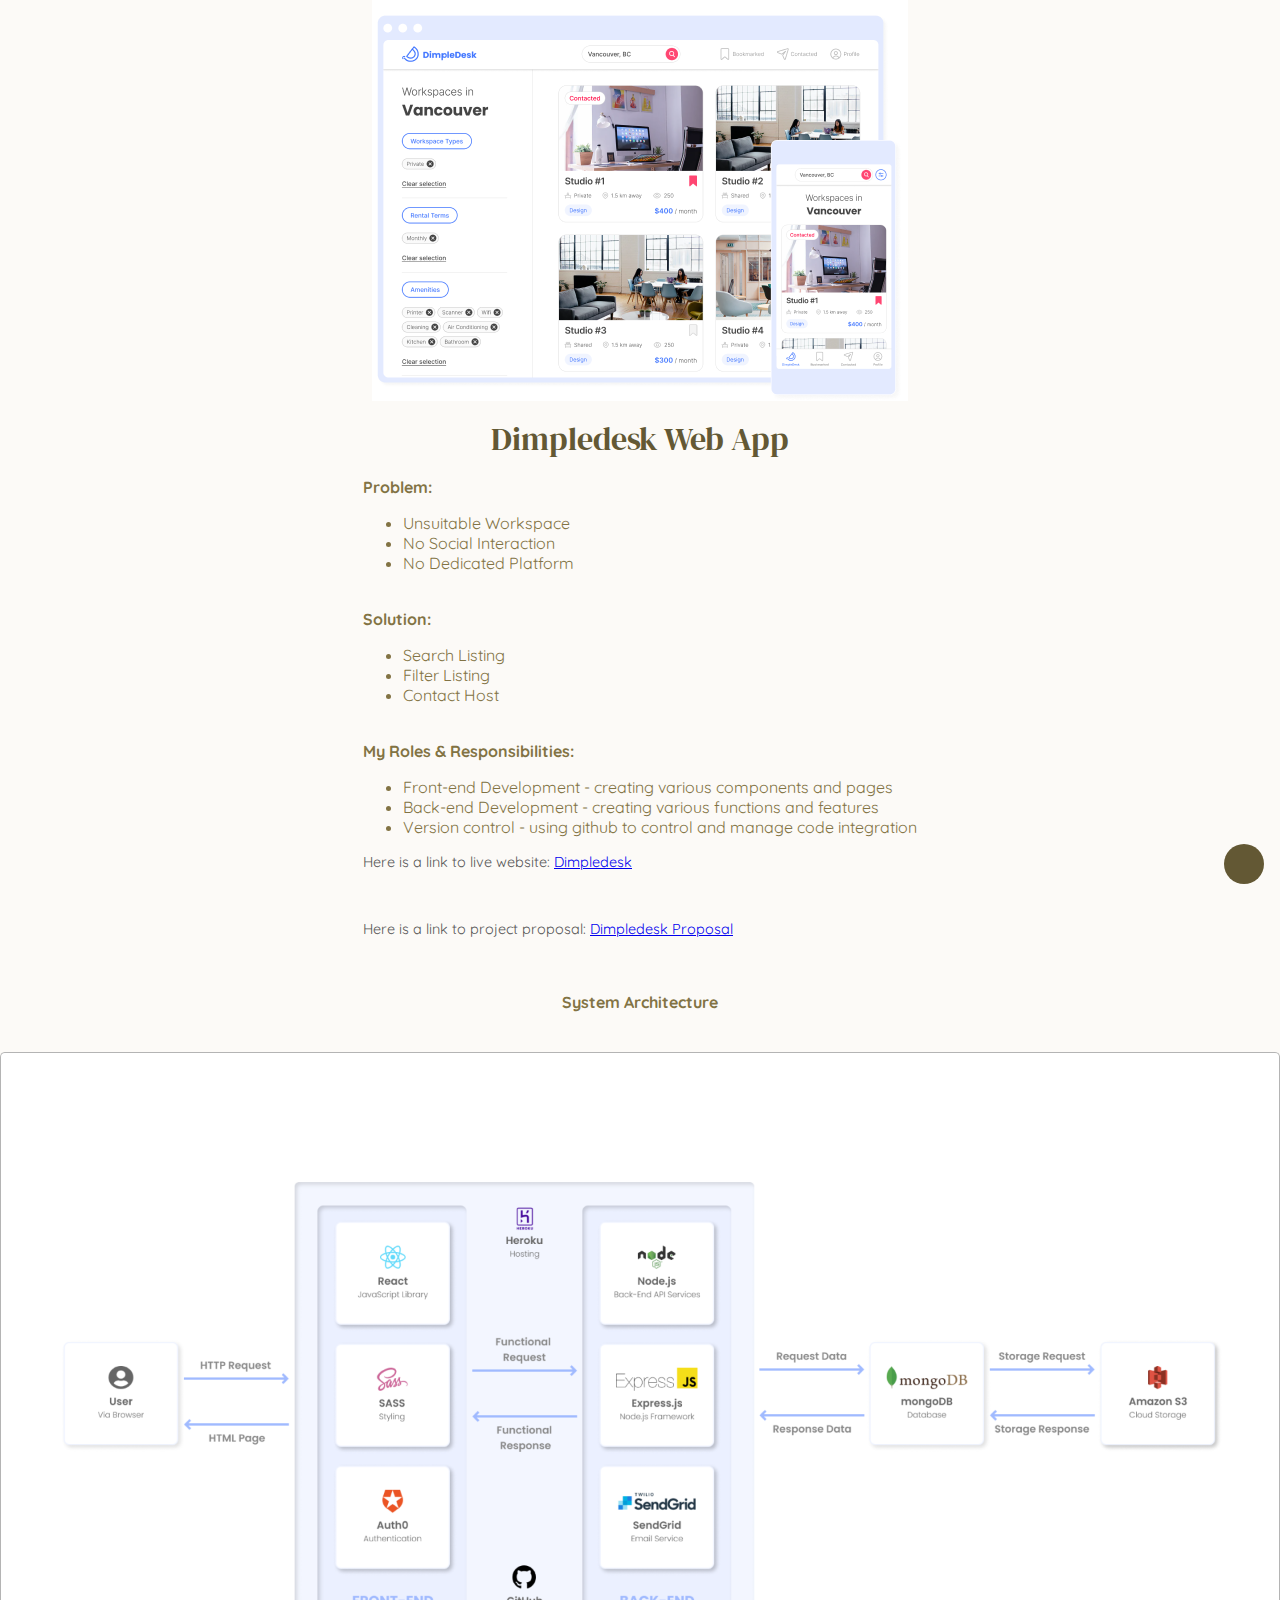
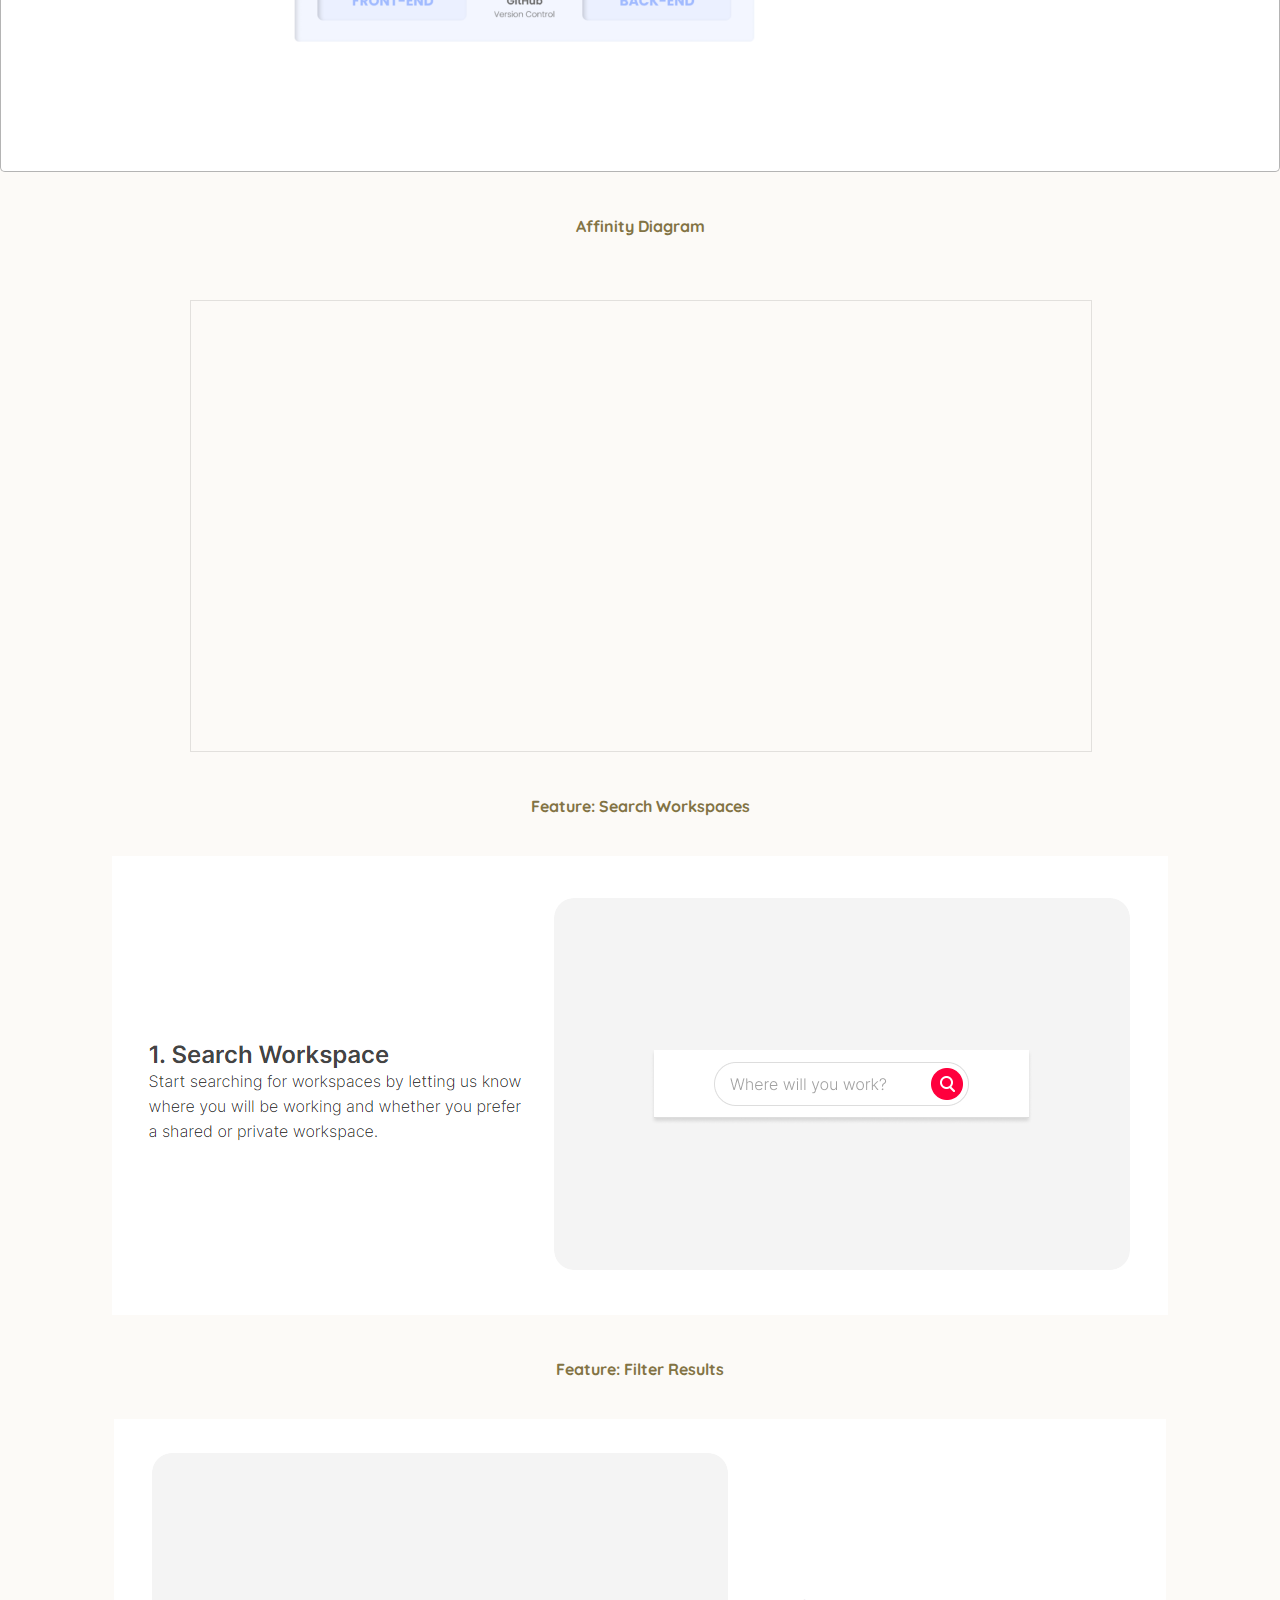
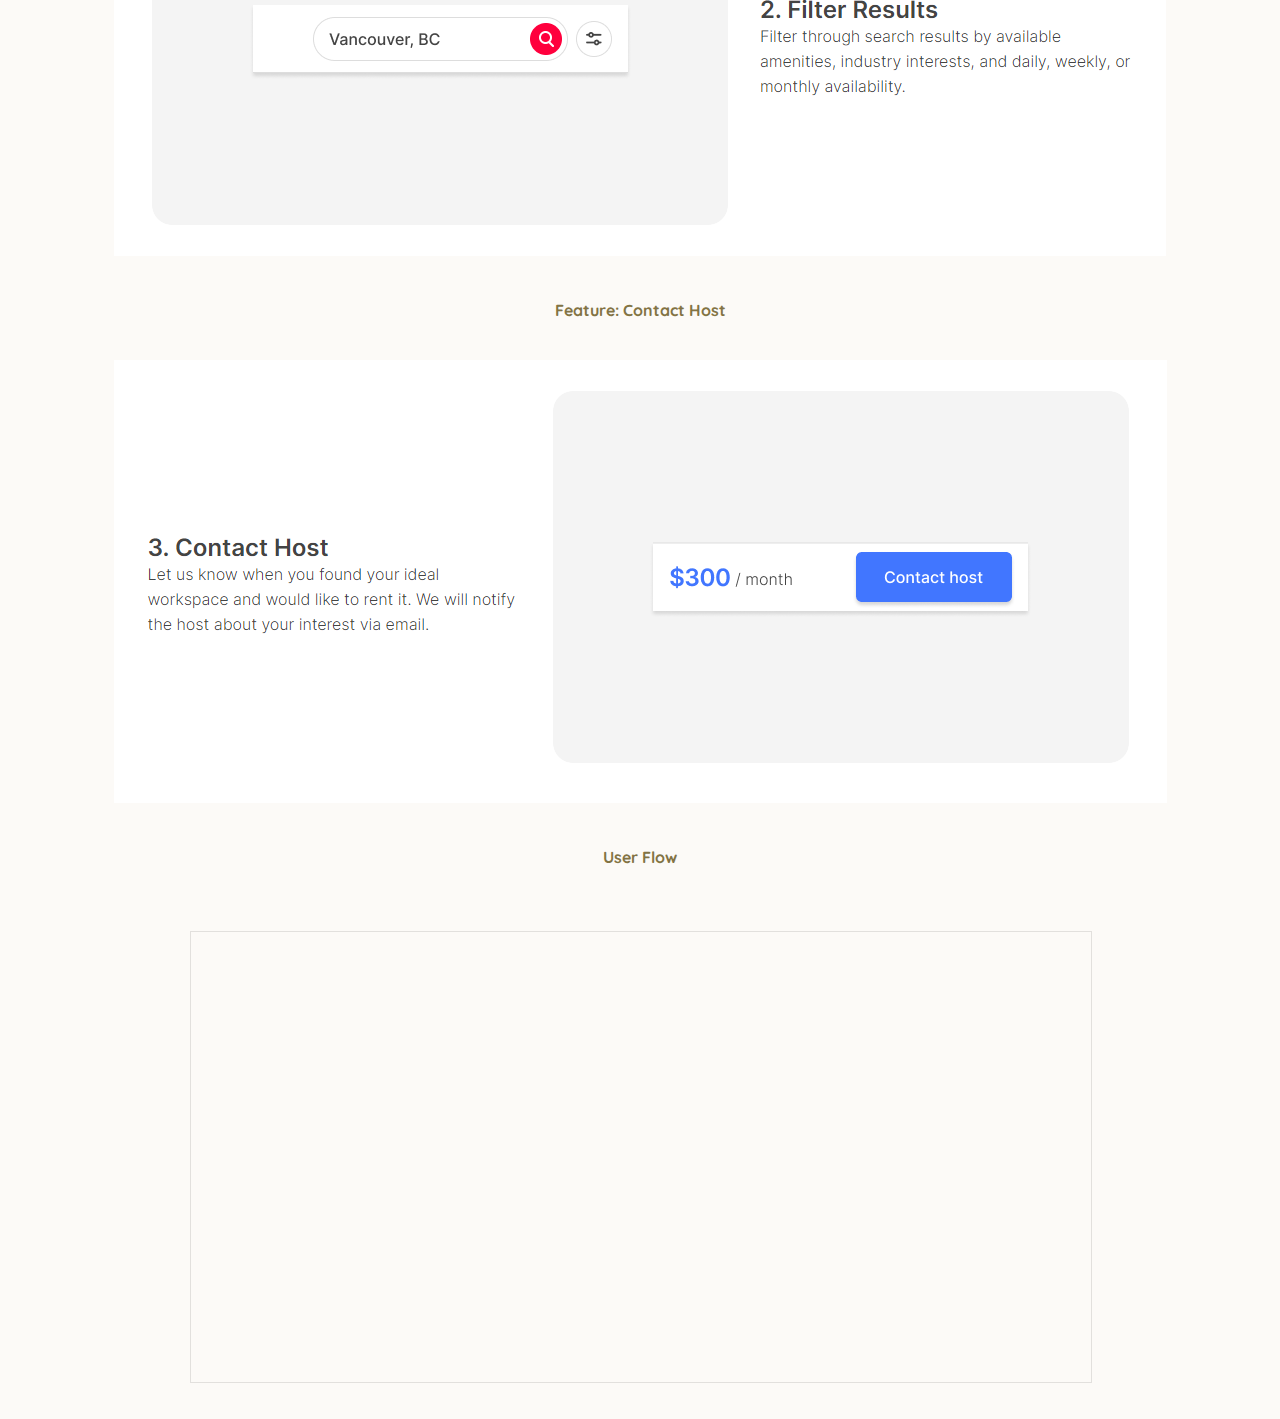
<file: others/dimpledesk.html>
<!DOCTYPE html>
<html lang="en">
<head>
    <meta charset="UTF-8">
    <meta http-equiv="X-UA-Compatible" content="IE=edge">
    <meta name="viewport" content="width=device-width, initial-scale=1.0">
    <title>DimpleDesk</title>
    <link rel="stylesheet" href="../style.css">
</head>
<body>
  <button class="backtohome"><i class="fas fa-arrow-left"></i><a href="../index.html"></a></button>
    <div class="dimpledesk-wrapper">
      <div class="dimpledesk-innerwrapper">
        <img src="../assets/DimpleDesk.PNG" alt="">
        <section id="project_2">
            <h2 id="dimpledesk">Dimpledesk Web App</h2>
            <div class="about_project"><b>Problem:</b>
              <ul>
                <li>Unsuitable Workspace</li>
                <li>No Social Interaction</li>
                <li>No Dedicated Platform</li>
              </ul><br>
              <b>Solution:</b>
              <ul>
                <li>Search Listing</li>
                <li>Filter Listing</li>
                <li>Contact Host</li>
              </ul><br>
              <b>My Roles & Responsibilities:</b>
              <ul>
                <li>Front-end Development - creating various components and pages</li>
                <li>Back-end Development - creating various functions and features</li>
                <li>Version control - using github to control and manage code integration</li>
              </ul>
              <p>Here is a link to live website: <a href="https://dimpledesk.com">Dimpledesk</a></p><br>
              <p>Here is a link to project proposal: <a
                  href="https://drive.google.com/file/d/1d3iZJ1Pp84ir8pvsV2UF8PE7UEBRcq2b/view">Dimpledesk Proposal</a></p>
            </div>
            <h3 class="mt_4">System Architecture</h3>
            <a href="../assets/images/system_architecture.png" target="blank"><img
                src="../assets/images/system_architecture.png"></a>
            <h3>Affinity Diagram</h3>
            <div style="width: 100%; max-width: 900px; margin-top: 1.5rem"><iframe
                style="border: 1px solid rgba(0, 0, 0, 0.1);" width="100%" height="450"
                src="https://www.figma.com/embed?embed_host=share&url=https%3A%2F%2Fwww.figma.com%2Ffile%2F87sHKnxHgJLQMwlOA5DRRX%2FListing-Data-Affinity-Diagram%3Fnode-id%3D0%253A1"
                allowfullscreen></iframe></div>
            <h3 class="mt_4">Feature: Search Workspaces</h3>
            <a href="../assets/images/search_workspaces.PNG" target="blank"><img src="../assets/images/search_workspaces.PNG"></a>
            <h3>Feature: Filter Results</h3>
            <a href="../assets/images/filter_results.PNG" target="blank"><img src="../assets/images/filter_results.PNG"></a>
            <h3>Feature: Contact Host</h3>
            <a href="../assets/images/contact_host.PNG" target="blank"><img src="../assets/images/contact_host.PNG"></a>
            <h3>User Flow</h3>
            <div style="width: 100%; max-width: 900px; margin-top: 1.5rem"><iframe
                style="border: 1px solid rgba(0, 0, 0, 0.1); margin-bottom: 2rem" width="100%" height="450"
                src="https://www.figma.com/embed?embed_host=share&url=https%3A%2F%2Fwww.figma.com%2Ffile%2F0HXl0DAe8w7YLWH1vQOM98%2FUser-Flow-V3%3Fnode-id%3D21%253A0"
                allowfullscreen></iframe></div>
          </section>
        </div>
    </div>
</body>
</html>
</file>
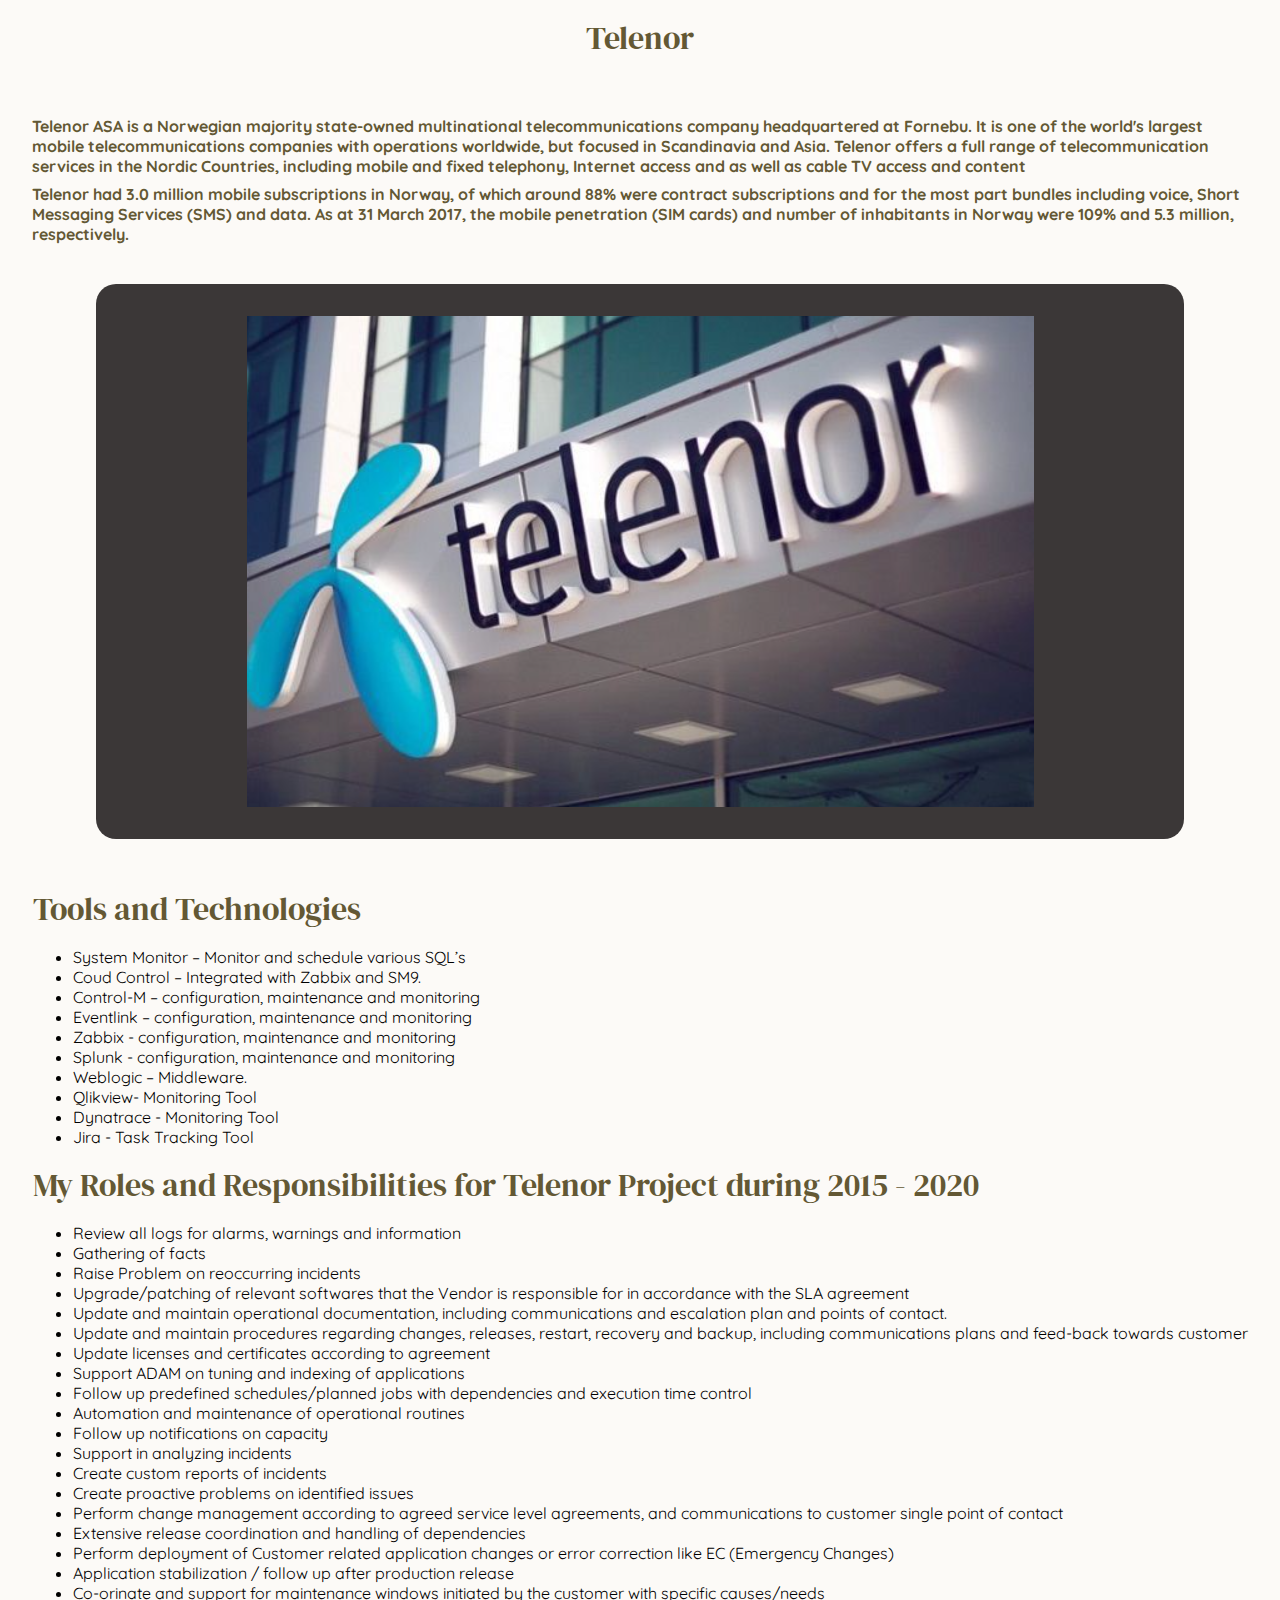
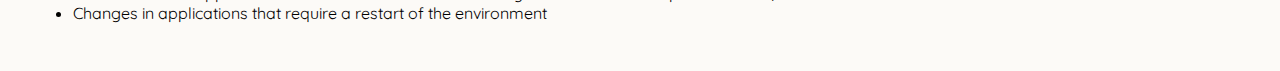
<file: others/telenor.html>
<!DOCTYPE html>
<html lang="en">
<head>
    <meta charset="UTF-8">
    <meta http-equiv="X-UA-Compatible" content="IE=edge">
    <meta name="viewport" content="width=device-width, initial-scale=1.0">
    <title>Telenor</title>
    <link rel="stylesheet" href="../style.css">
</head>
<body>
    <div class="tenex-wrapper">
        <div class="tenex-innerwrapper">
            
    <h2>Telenor</h2>
    <div class="intro">
    <h3>Telenor ASA is a Norwegian majority state-owned multinational telecommunications company headquartered at Fornebu. It is one of the world's largest mobile telecommunications companies with operations worldwide, but focused in Scandinavia and Asia. 
        Telenor offers a full range of telecommunication services in the Nordic Countries, including mobile and fixed telephony, Internet access and as well as cable TV access and content
    </h3>
        <h3>Telenor had 3.0 million mobile subscriptions in Norway, of which around 88% were contract subscriptions and for the most part bundles including voice, Short Messaging Services (SMS) and data. As at 31 March 2017, the mobile penetration (SIM cards) and number of inhabitants in Norway were 109% and 5.3 million, respectively.
        </h3>
    </div>

    <div class="images_background">
    <div class="pages-image">
    <img src="../assets/Telenor Group.PNG" alt="College" class="collegeimg">
    </div>
</div>

    <div class="pages-content">
        <h2>Tools and Technologies</h2>
  
        <ul>
            <li>System Monitor – Monitor and schedule various SQL’s</li>
<li>Coud Control – Integrated with Zabbix and SM9.</li>
<li>Control-M – configuration, maintenance and monitoring</li>
<li>Eventlink – configuration, maintenance and monitoring</li>
<li>Zabbix - configuration, maintenance and monitoring</li>
<li>Splunk - configuration, maintenance and monitoring</li>
<li>Weblogic – Middleware.</li>
<li>Qlikview- Monitoring Tool</li>
<li>Dynatrace - Monitoring Tool</li>
<li>Jira - Task Tracking Tool</li>
 </ul>

<h2>My Roles and Responsibilities for Telenor Project during 2015 - 2020</h2>
<ul>
    <li>Review all logs for alarms, warnings and information</li>
    <li>Gathering of facts</li>
    <li>Raise Problem on reoccurring incidents</li>
    <li>Upgrade/patching of relevant softwares that the Vendor is responsible for in accordance with the SLA agreement</li>
    <li>Update and maintain operational documentation, including communications and escalation plan and points of contact.</li>
    <li>Update and maintain procedures regarding changes, releases, restart, recovery and backup, including communications plans and feed-back towards customer</li>
    <li>Update licenses and certificates according to agreement</li>
    <li>Support ADAM on tuning and indexing of applications</li>
    <li>Follow up predefined schedules/planned jobs with dependencies and execution time control</li>
    <li>Automation and maintenance of operational routines</li>
    <li>Follow up notifications on capacity</li>
    <li>Support in analyzing incidents</li>
    <li>Create custom reports of incidents</li>
    <li>Create proactive problems on identified issues</li>
    <li>Perform change management according to agreed service level agreements, and communications to customer single point of contact</li>
    <li>Extensive release coordination and handling of dependencies</li>
    <li>Perform deployment of Customer related application changes or error correction like EC (Emergency Changes)</li>
    <li>Application stabilization / follow up after production release </li>
    <li>Co-orinate and support for maintenance windows initiated by the customer with specific causes/needs</li>
    <li>Changes in applications that require a restart of the environment</li>
</ul>
</div>
    </div>
    </div>
</body>
</html>
</file>
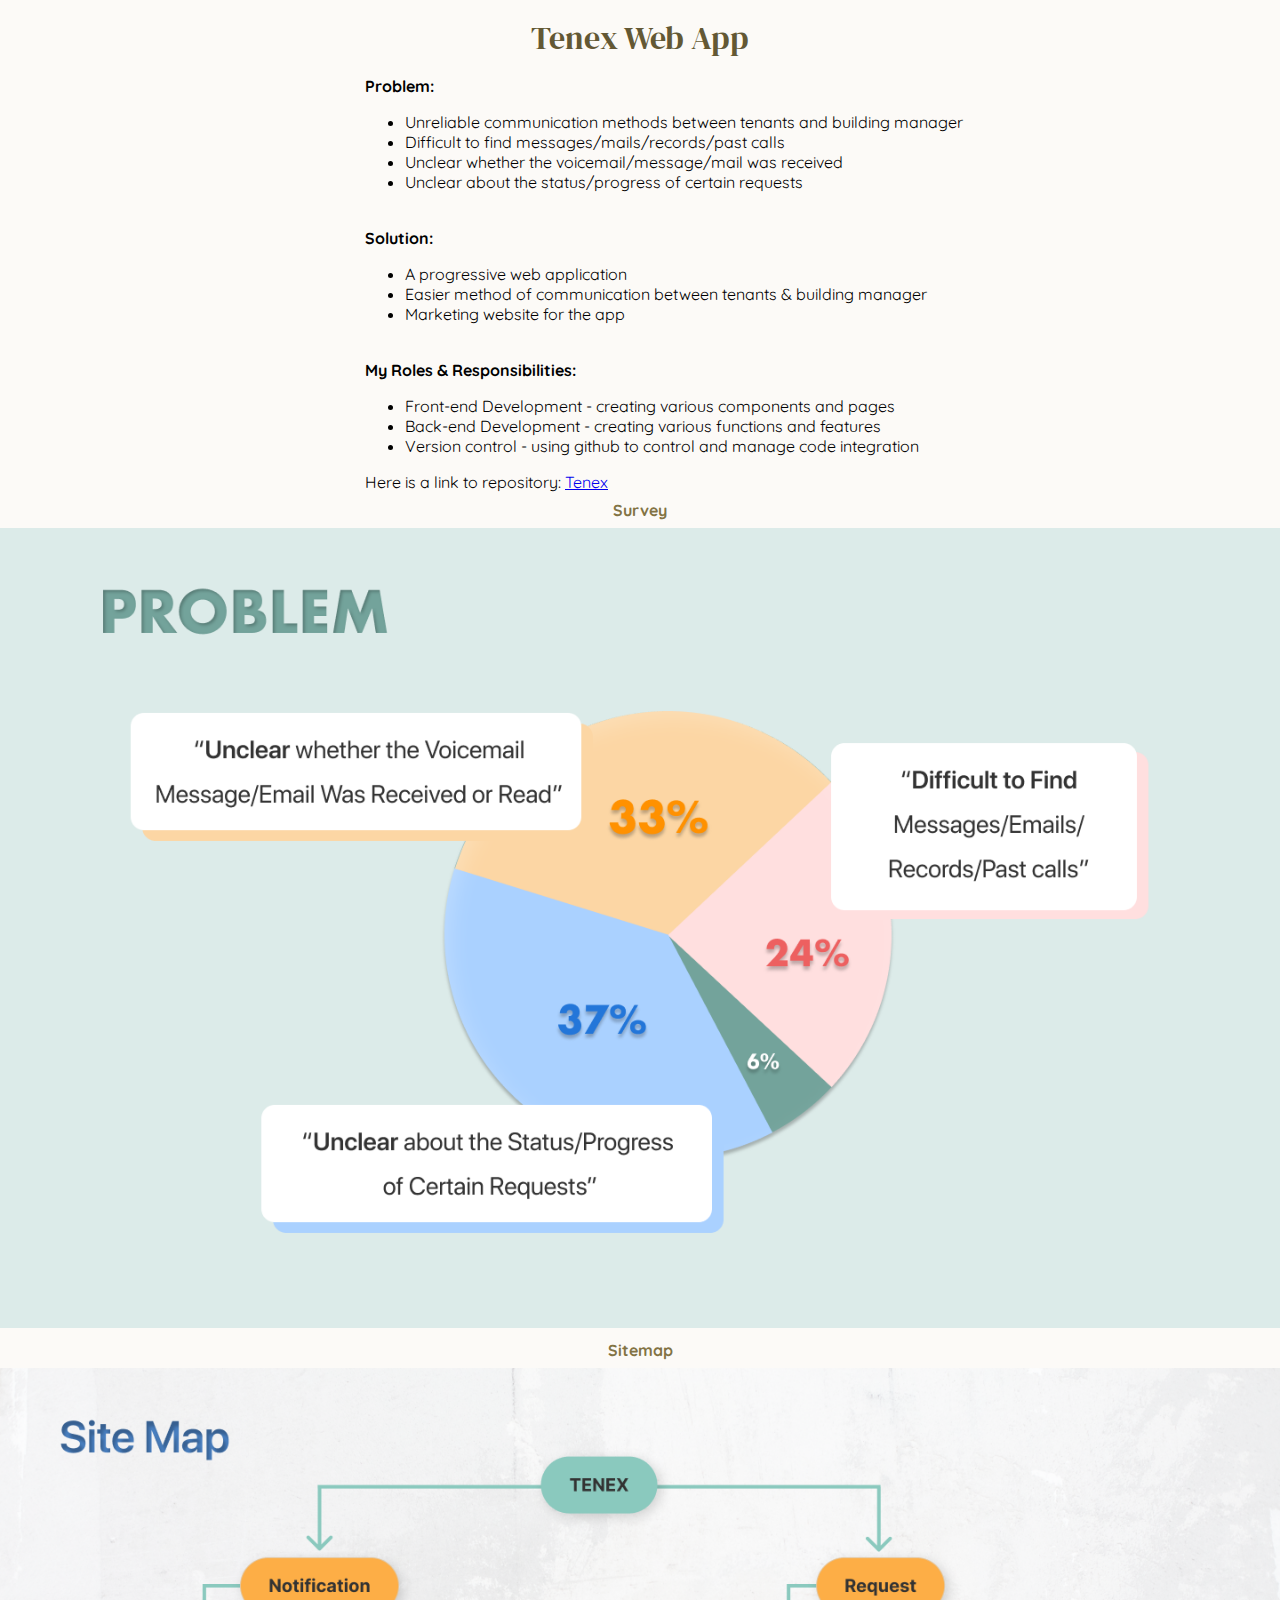
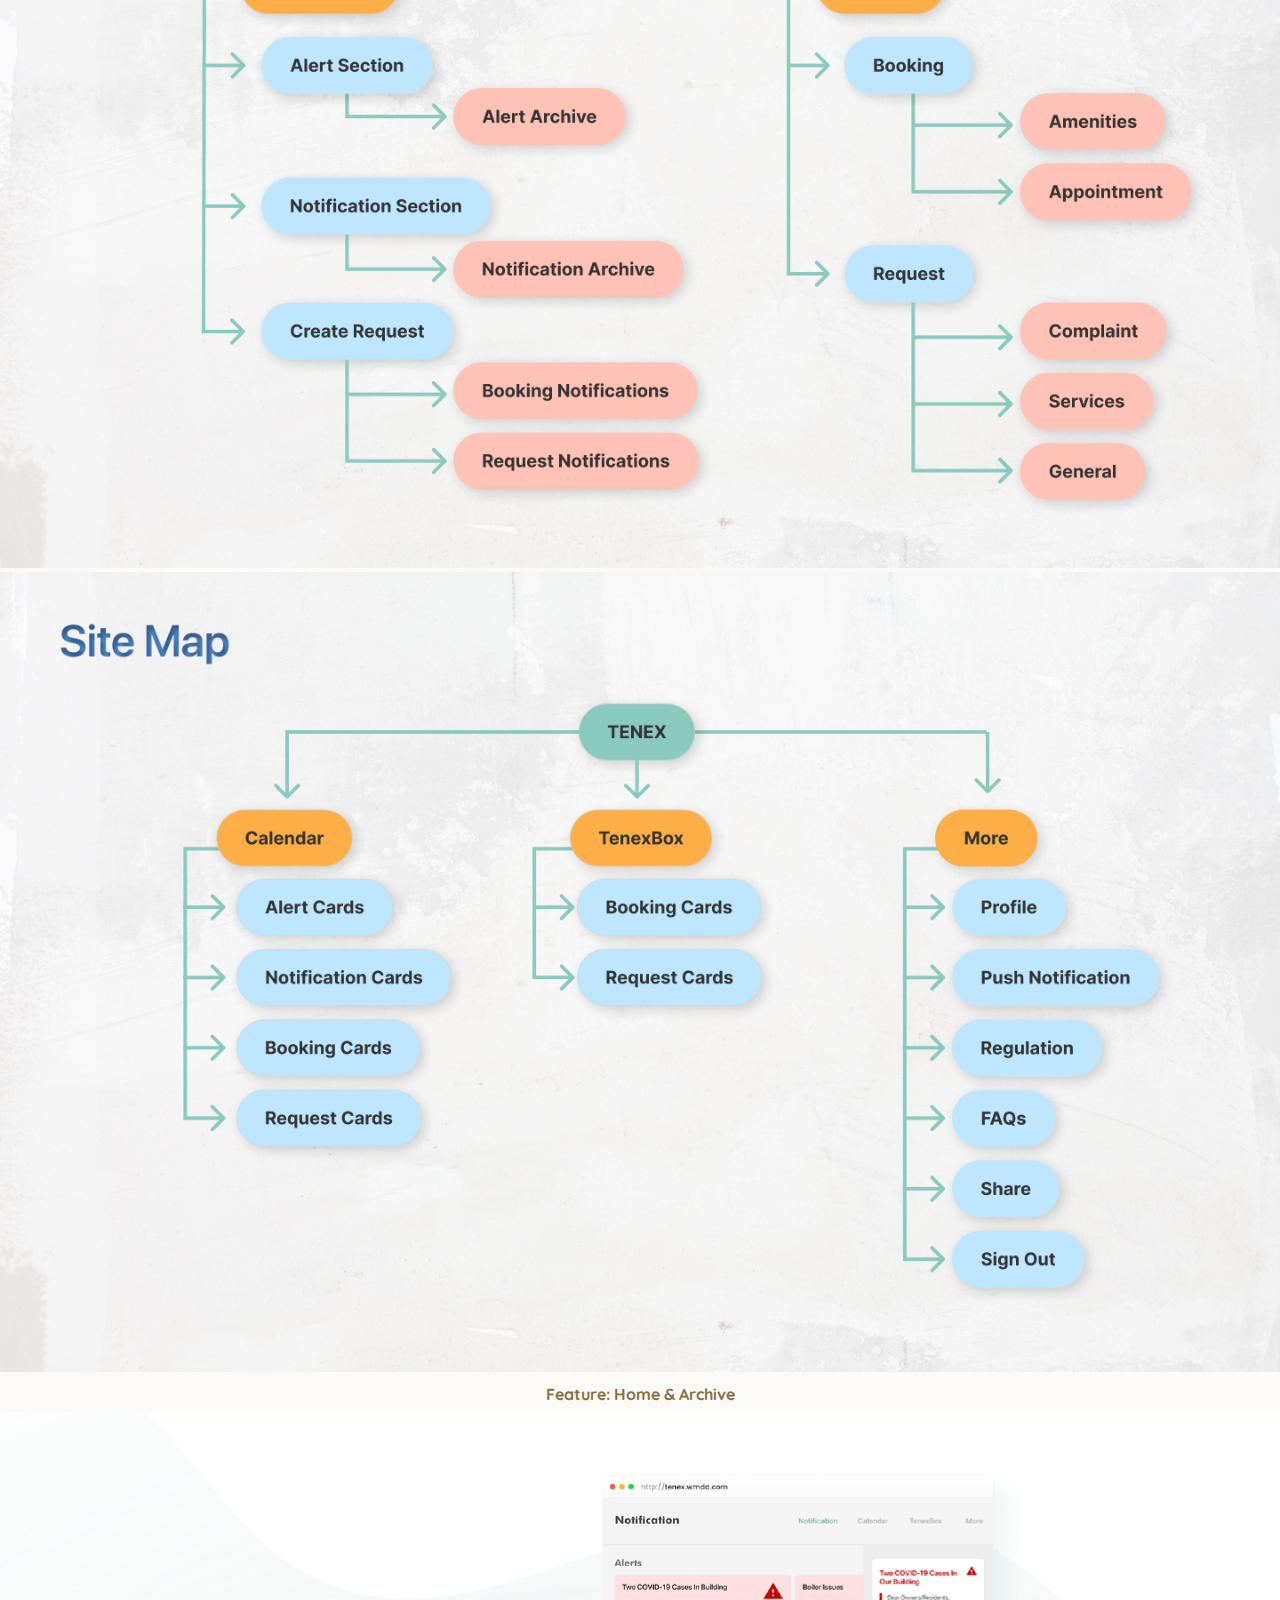
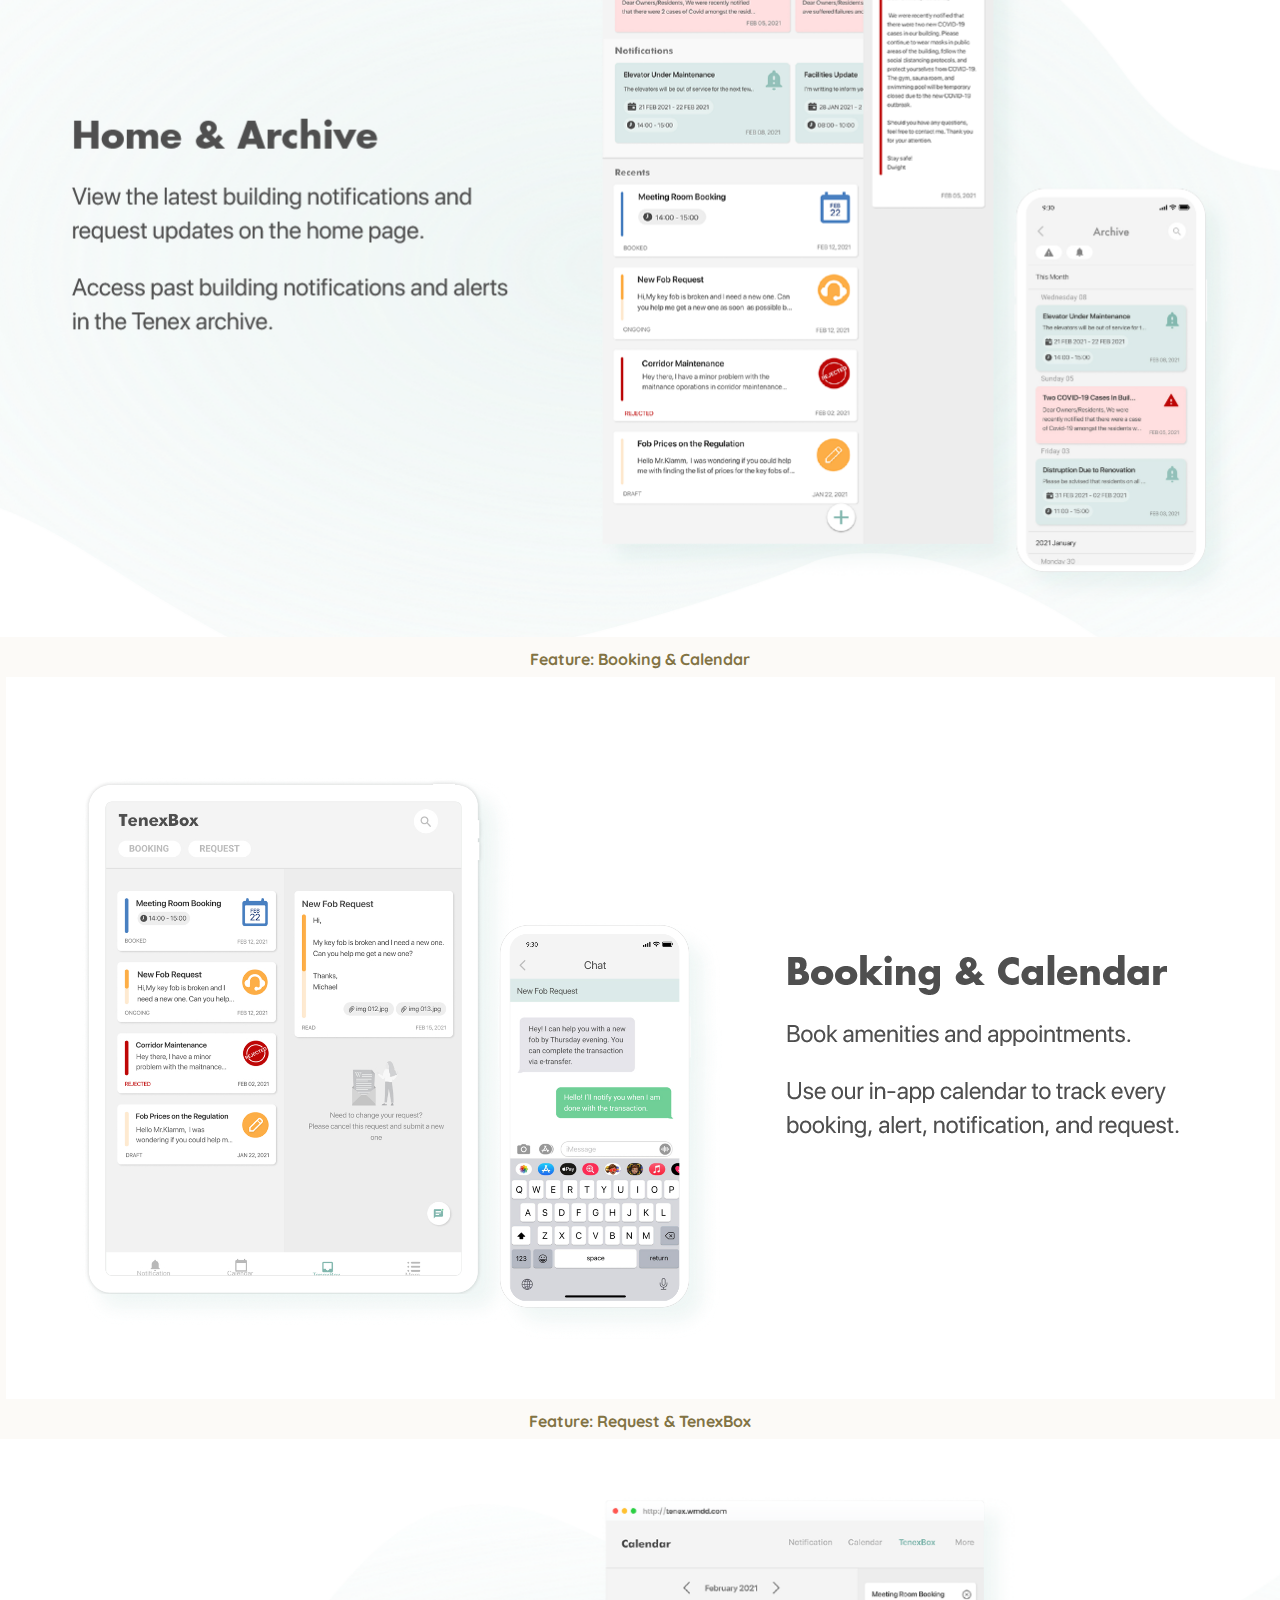
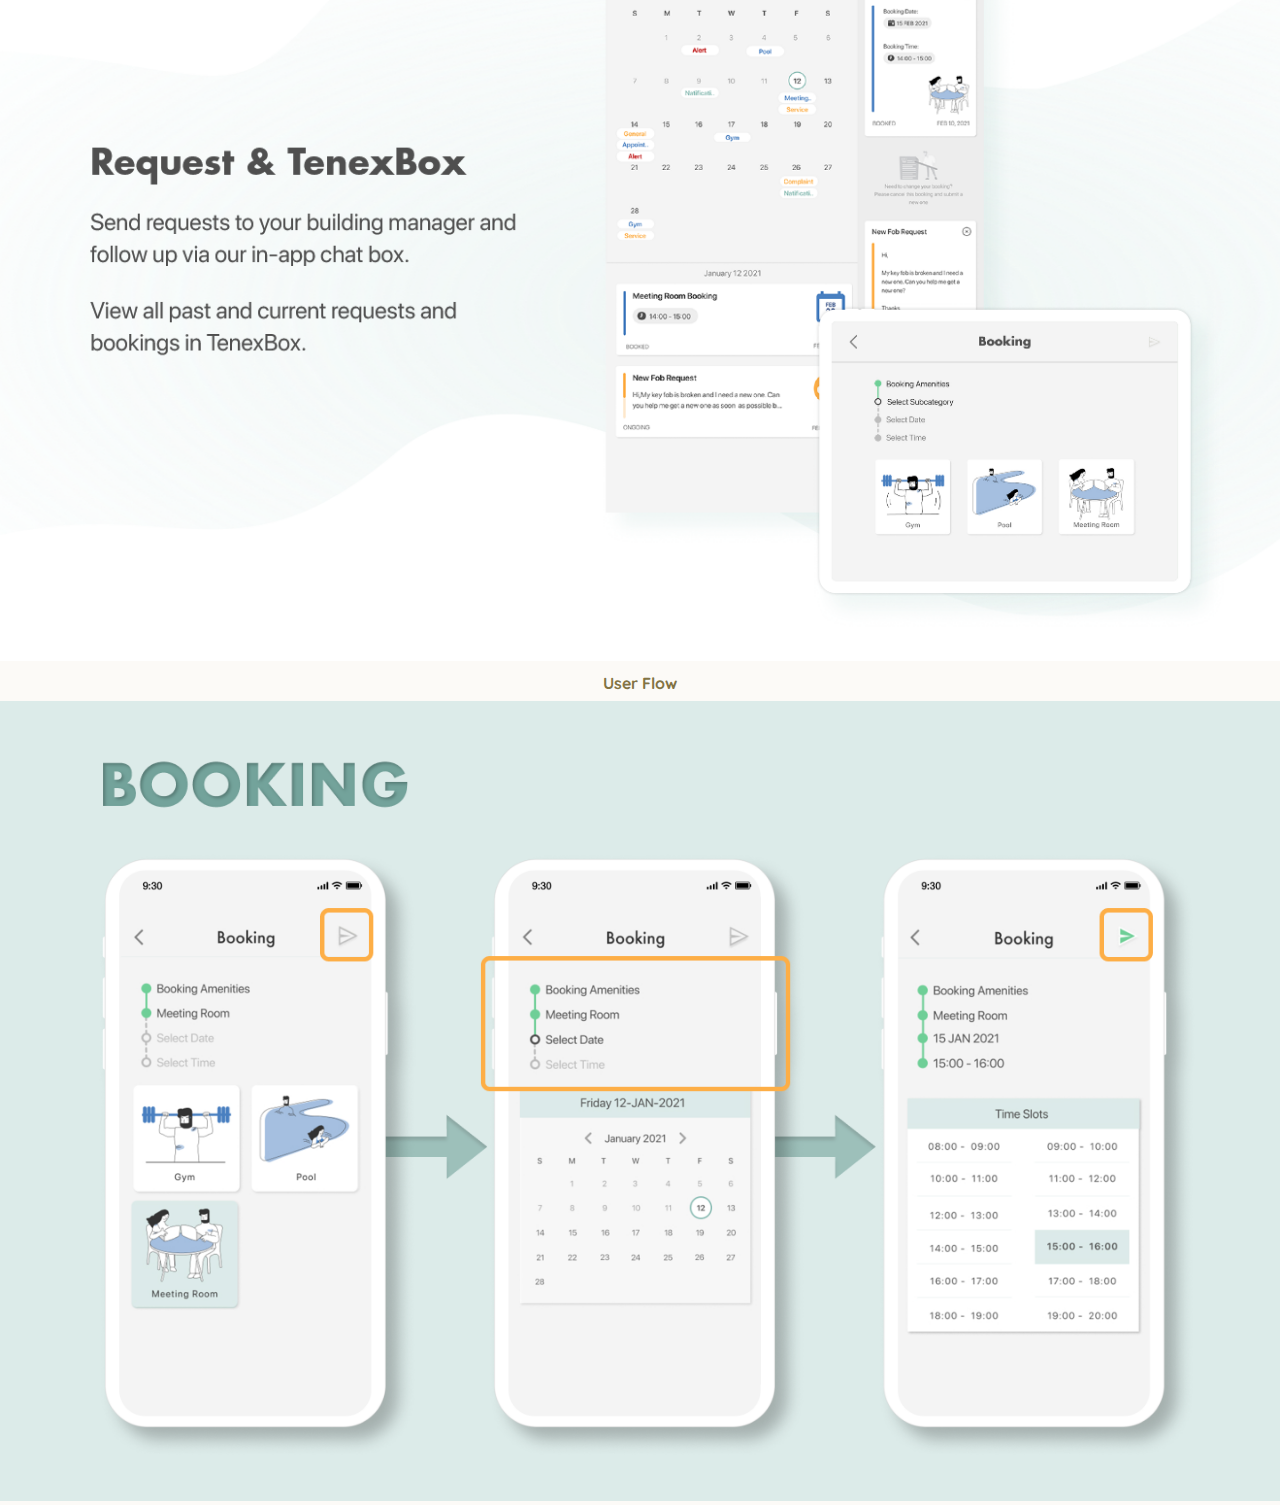
<file: others/tenex.html>
<!DOCTYPE html>
<html lang="en">
<head>
    <meta charset="UTF-8">
    <meta http-equiv="X-UA-Compatible" content="IE=edge">
    <meta name="viewport" content="width=device-width, initial-scale=1.0">
    <title>Tenex</title>
    <link rel="stylesheet" href="../style.css">
</head>
<body>
  <div class="tenex-wrapper">
    <div class="tenex-innerwrapper">
        <h2 id="tenex">Tenex Web App</h2>
<div class="internal-tenex">
        <div class="about_project"><b>Problem:</b>
          <ul>
            <li>Unreliable communication methods between tenants and building manager</li>
            <li>Difficult to find messages/mails/records/past calls</li>
            <li>Unclear whether the voicemail/message/mail was received</li>
            <li>Unclear about the status/progress of certain requests</li>
          </ul><br>
          <b>Solution:</b>
          <ul>
            <li>A progressive web application</li>
            <li>Easier method of communication between tenants & building manager</li>
            <li>Marketing website for the app</li>
          </ul><br>
          <b>My Roles & Responsibilities:</b>
          <ul>
            <li>Front-end Development - creating various components and pages</li>
            <li>Back-end Development - creating various functions and features</li>
            <li>Version control - using github to control and manage code integration</li>
          </ul>
          Here is a link to repository: <a href="https://github.com/skrispyb/tenex-pwa-spring2021">Tenex</a>
        </div>
      </div>
        <h3 class="mt_4">Survey</h3>
        <a href="../assets/images/survey_tenex.png" target="blank"><img src="../assets/images/survey_tenex.png"></a>
        <h3>Sitemap</h3>
        <a href="../assets/images/sitemap1.png" target="blank"><img src="../assets/images/sitemap1.png"></a>
        <a href="../assets/images/sitemap2.png" target="blank"><img src="../assets/images/sitemap2.png"></a>
        <h3>Feature: Home & Archive</h3>
        <a href="../assets/images/tenex1.png" target="blank"><img src="../assets/images/tenex1.png"></a>
        <h3>Feature: Booking & Calendar</h3>
        <a href="../assets/images/tenex2.png" target="blank"><img src="../assets/images/tenex2.png"></a>
        <h3>Feature: Request & TenexBox</h3>
        <a href="../assets/images/tenex3.png" target="blank"><img src="../assets/images/tenex3.png"></a>
        <h3>User Flow</h3>
        <a href="../assets/images/user_flow_tenex.png" target="blank"><img src="../assets/images/user_flow_tenex.png"></a>
      </section>
</div>
</div>
    
</body>
</html>
</file>
<file: style.css>
@import url("https://fonts.googleapis.com/css2?family=DM+Serif+Display&family=Quicksand:wght@300;400;600;700&display=swap");
.gap-top {
  margin: 6rem 0;
}

.top {
  position: fixed;
  bottom: 1rem;
  font-weight: bold;
  right: 1rem;
  z-index: 2;
  border-radius: 50%;
  border: 0;
  background-color: #635834;
  color: white;
  width: 2.5rem;
  height: 2.5rem;
}

.short-images {
  max-width: 100%;
  min-height: 50%;
}
.backtohome {
  position: fixed;
  bottom: 1rem;
  font-weight: bold;
  right: 1rem;
  z-index: 2;
  border-radius: 50%;
  border: 0;
  background-color: #635834;
  color: white;
  width: 2.5rem;
  height: 2.5rem;
}
.fas .fa-arrow-left {
  color: red;
}
.edu {
  font-size: 1.5rem !important;
}

#resume a {
  text-decoration: none;
  color: #ded9cb;
 

}


#resume {
  display: flex;
  justify-content: center;
  align-items: center;
  background-color: rgb(59, 55, 55);
  padding-top: 6rem;
  padding-bottom: 4rem;
  transition: all 2s ease-in-out;

}

#resume h3{
  font-size: 1.5rem;
  color: #ded9cb;
}

/* body {
  margin: 0;
  padding: 0;
  width: 100%;
  height: 100vh;
  display: flex;
  flex-direction: row;
  justify-content: center;
  align-items: center;
  background: #000;
} */

/* .glow-on-hover {
  width: 220px;
  height: 50px;
  border: none;
  outline: none;
  color: #fff;
  background: #111;
  cursor: pointer;
  position: relative;
  z-index: 0;
  border-radius: 10px;
}

.glow-on-hover:before {
  content: '';
  background: linear-gradient(45deg, #ff0000, #ff7300, #fffb00, #48ff00, #00ffd5, #002bff, #7a00ff, #ff00c8, #ff0000);
  position: absolute;
  top: -2px;
  left:-2px;
  background-size: 400%;
  z-index: -1;
  filter: blur(5px);
  width: calc(100% + 4px);
  height: calc(100% + 4px);
  animation: glowing 20s linear infinite;
  opacity: 0;
  transition: opacity .3s ease-in-out;
  border-radius: 10px;
}

.glow-on-hover:active {
  color: #000
}

.glow-on-hover:active:after {
  background: transparent;
}

.glow-on-hover:hover:before {
  opacity: 1;
}

.glow-on-hover:after {
  z-index: -1;
  content: '';
  position: absolute;
  width: 100%;
  height: 100%;
  background: #111;
  left: 0;
  top: 0;
  border-radius: 10px;
} */

/* @keyframes glowing {
  0% { background-position: 0 0; }
  50% { background-position: 400% 0; }
  100% { background-position: 0 0; }
} */
/* #resume button {
  background-color:  rgb(59, 55, 55);

  padding: 0px 16px;
  box-shadow: 2px 2px 4px rgb(0 0 0 / 300%);
  border-radius: 10px;
} */
/* #resume:hover button {
background-color: #ded9cb;

} */

#resume h2 {
  color: white;
  
}


.more {
  background-color: #827344;
  padding: 0.9rem 1.3rem;
  border-radius: 50px;
}

.more a {
  text-decoration: none;
  color: #fcfaf7;
}

.dimpledesk-wrapper {
  background-color: #fcfaf7;
}

.dimpledesk-innerwrapper {
  display: flex;
  flex-direction: column;
  justify-content: center;
  align-items: center;
}
.tenex-wrapper {
  background-color: #fcfaf7;
}

.projects_wrapper{
  display: flex;
  flex-direction: column;
  justify-content: center;
  align-items: center;
}

.tenex-innerwrapper {
  display: flex;
  flex-direction: column;
  justify-content: center;
  align-items: center;
}

.internal-tenex {
  padding-left: 3rem;
  display: flex;
  flex-direction: column;
  justify-content: center;
  align-items: center;
}

.telenor-wrapper {
  background-color: #fcfaf7;
}

.telenor-innerwrapper {
  display: flex;
  flex-direction: column;
  justify-content: center;
  align-items: center;
}
.intro {
  padding: 2rem 2rem;
}

.intro h3{
  /* padding: 2rem 2rem; */
  color: #635834;
  /* font-weight: 800; */
}

.pages-image {
  display: flex;
  justify-content: center;
  align-items: center;

}
.images_background{
  background-color:rgb(59, 55, 55);
  width: 80%;
  height: auto;
  border-radius: 20px;
  padding: 2rem;
}

.pages-content {
  padding: 2rem 2rem;
}
#project_2 {
  display: flex;
  flex-direction: column;
  justify-content: center;
  align-items: center;
  color: #827344;
}

.worke {
  display: flex;
  flex-flow: column nowrap;
  justify-content: center;
  align-items: center;
  padding-top: 2rem;

}

.worke h2{
  color: #ded9cb;
}

.worke h3{
  color: #ded9cb;
}
.worke p{
  color: #ded9cb;
  font-weight: 600;
}

.workp {
  padding: 2rem 2rem;
  color: #ded9cb;
  font-weight: 600;
}

.tt {
  padding-left: 2rem;
  display: flex;
  justify-content: center;
  align-items: center;
 
}

.tt h2{
  color: #ded9cb;
}

.tt1 {
  /* padding-left: 2rem; */
  color: #ded9cb;
  font-weight: 600;
  display: grid;
  grid-template-columns: repeat(3, 1fr);
  padding: 2rem 2rem;
}

.tt1 h3{


color: rgb(59, 55, 55);
font-weight: 800;
}


#project_2 h3 {
  padding: 2rem 0;
}
.expand {
  grid-column: 1 / -1;
}

.fas {
  font-size: 1.2rem;
}

.fab {
  font-size: 1.5rem;
}

.links {
  padding: 0;
  text-align: left;
}
span{
  padding-bottom: 2rem ;
}

.links a i {
  padding-right: 0.5rem;
  color: #827344;
}

.links a:active {
  color: #7d9867;
}

.about-me{
  padding-bottom: 2rem;
}

.collegeimg {
  max-width: 100%;
  height: auto;
}

body {
  font-family: "Quicksand", sans-serif;
}

h1,
h2 {
  font-family: "DM Serif Display", serif;
  letter-spacing: 1.3px;
  font-weight: 300;
}

h2 {
  color: #635834;
  font-size: 1.5rem;
  margin: 0;
  letter-spacing: -0.02px;
}

h3 {
  color: #827344;
  margin: 0.5rem auto;
}

p {
  color: #555555;
  font-size: 0.8rem;
}

.hero-wrapper p {
  color: #555555;
  margin: auto;
}

.hero-wrapper h2 {
  margin-top: 2rem;
}

.features-wrapper p {
  max-width: 90%;
  margin: 0.5rem auto;
}


header {
  padding: 0.7rem 1.5rem;
  background-color: #fcfaf7;
  font-size: large;
  /* display: -webkit-box;
  display: -ms-flexbox; */
  display: flex;
  -webkit-box-pack: justify;
  -ms-flex-pack: justify;
  justify-content: space-between;
  -webkit-box-align: center;
  -ms-flex-align: center;
  align-items: center;
  position: fixed;
  top: 0;
  left: 0;
  right: 0;
  z-index: 100;
}

footer {
  padding: 3rem;
  text-align: center;
  background-color: rgb(59, 55, 55);

}
.footer-wrapper p{
  color:#ded9cb !important;
}

body {
  margin: 0;
  background-color: #fcfaf7;
}

main {
  /* background-image: url("../../../assets/HeroimageV02.png"); */
  background-attachment: fixed;
  /* background-size: 140%; */
  background-position: center 38px;
  background-repeat: no-repeat;
  background-color: white;
  /* padding: 18rem 0 0 0; */
}
.about-me{
  padding-bottom: 2rem;
}
.hero-wrapper {
  text-align: center;
}

.hero-wrapper div {
  background-color: #ded9cb;
  margin-top: 1rem;
  padding: 3rem 1.5rem;
  text-align: center;
  border-radius: 30px;
  padding: 2rem;
}
.me {
  padding: 2rem;
}
.features-wrapper,
.project-wrapper {
  text-align: center;
  display: -ms-grid;
  display: grid;
  -ms-grid-columns: 1fr;
  grid-template-columns: 1fr;
  gap: 0;
  padding: 6rem 1.5rem;
  background-color: #fcfaf7;
}

.features-wrapper section:not(:first-of-type),
.project-wrapper section:not(:first-of-type) {
  margin: 1rem 0;
}

.project-wrapper {
  gap: 2rem 0;
}

/* ************************************************************* */
.container {
  width: 370px;
  height: 330px;
  border: 2px solid #d4d4d4;
  background: #fff;
  border-radius: 10px;
  text-align: center;
  position: relative;
  background-color: rgb(59, 55, 55);
  transition: all .8s ease-in-out;
  color: white;

}
.container:hover .text {
  opacity: 1;
  transform: scaleX(1.2);
  font-size: 1.5rem;
  color:  rgb(59, 55, 55);
  font-weight: 600;
}
.container:hover .color {
  opacity: 1;
 
}

.container:hover {
  opacity: 1;
  background-color: #ded9cb;
  border-color: #ded9cb;

}

.container:hover .text1 {
  opacity: 0;

}
.text {
  position: absolute;
  top: 50%;
  transform: translateY(-50%);
  text-align: center;
  left: 0;
  right: 0;
  opacity: 1;
  transition: opacity 0.3s linear;
}

.text1 {
  position: absolute;
  top: 85%;
  transform: translateY(-50%);
  text-align: center;
  left: 0;
  right: 0;
  opacity: 1;
  transition: opacity 0.3s linear;
}
.img {
  transition: opacity 0.3s linear;
  top: 0%;
  bottom: 50%;
  position: absolute;
  opacity: 0;
}
/* ************************************************************* */

.cards {
  background-color: #fff;
  padding: 1rem;
  border-radius: 0.8rem;
  -webkit-box-shadow: 2px 2px 4px rgba(0, 0, 0, 0.12);
  box-shadow: 2px 2px 4px rgba(0, 0, 0, 0.12);

  width: 370px;
  height: 340px;
  border: 4px solid black;
}

.project-wrapper h3,
.project-wrapper p {
  margin: 0.5rem 0;
  text-align: left;
}

.contact-wrapper {
  text-align: center;
}

.contact-wrapper {
  padding: 6rem 1.5rem;
  background-color: #fcfaf7;
}

.contact-wrapper p {
  margin: 1rem 0.5rem;
}

form {
  margin: 2rem 0;
}

input,
textarea {
  padding: 0.5rem 0 0.5rem 0.5rem;
  margin: 0.8rem 0;
  border: 1px solid #999999;
  width: 100%;
  font-family: "Quicksand", sans-serif;
  border: none;
  border-bottom: 1px solid #827344;
  background-color: #82734407;
}

form button {
  background-color: #fff;
  width: 100%;
  max-width: 300px;
  height: 45px;
  border-radius: 50px;
  color: #827344;
  font-weight: 600;
  border: 1px solid #dddddd;
  font-family: "Quicksand", sans-serif;
  -webkit-box-shadow: 2px 2px 4px rgba(0, 0, 0, 0.12);
  box-shadow: 2px 2px 4px rgba(0, 0, 0, 0.12);
  margin: 1rem auto;
}

input:focus,
textarea:focus {
  outline: 1px solid #827344;
}

aside {
  background-color: #fcfaf77c;
  padding: 6rem 1.5rem;
  text-align: center;
}

aside button {
  background-color: #827344;
  width: 100%;
  max-width: 300px;
  height: 45px;
  border-radius: 50px;
  color: #fff;
  font-size: 1rem;
  font-weight: 600;
  -webkit-box-shadow: 2px 2px 4px rgba(0, 0, 0, 0.12);
  box-shadow: 2px 2px 4px rgba(0, 0, 0, 0.12);
}

img {
  max-width: 100%;
  height: auto;
}

header img {
  width: 20px;
}

.hero-wrapper img {
  width: 100%;
  opacity: 80%;
  height: auto;
}

.project-wrapper img {
  border-radius: 10px;
}

.visually-hidden {
  clip: rect(0 0 0 0);
  -webkit-clip-path: inset(50%);
  clip-path: inset(50%);
  height: 1px;
  overflow: hidden;
  position: absolute;
  white-space: nowrap;
  width: 1px;
}

nav ul {
  list-style-type: none;
  padding-left: 0;
  margin: 0;
  border: none;
}

#main-nav ul a {
  text-decoration: none;
  color: grey;
  font-size: 1rem;
  font-weight: bold;
}

.show-menu {
  display: block;
}

nav div {
  display: none;
}

button {
  background-color: rgba(255, 255, 255, 0);

  color: #827344;
}

@media screen and (min-width: 375px) {
  p {
    font-size: 0.9rem;
  }
  h2 {
    font-size: 1.8rem;
  }
  #Education {
    padding-bottom: 2rem;
  }
  main {
    padding: 8.5rem 0 0 0;
  }
  .hero-wrapper div {
    margin-top: 4rem;
  }
  .features-wrapper p {
    max-width: 82%;
    margin: 1rem auto;
  }
  .contact-wrapper p {
    margin: 1rem;
  }
}

@media screen and (min-width: 425px) {
  main {
    padding: 8rem 0 0 0;
    background-size: 120%;
    background-position: center 45px;
  }
  .cards {
    max-width: 65%;
    margin: 0 auto;
  }
  .contact-wrapper,
  .features-wrapper {
    padding: 6rem 3rem;
  }
  .features-wrapper section {
    margin-bottom: 5rem;
  }
  .hero-wrapper p {
    padding: 0 1rem;
  }
  .features-wrapper img {
    max-width: 90%;
    height: auto;
  }
}

@media screen and (min-width: 768px) {
  h2 {
    margin: 1rem 0;
  }
  header {
    padding: 2rem 4rem;
  }
  h3 {
    font-size: 1rem;
  }
  #Education {
    padding-bottom: 2rem;
  }
  .about-me{
    padding-bottom: 2rem;
  }
  main {
    background-color: #5e8d8f;
    background-size: 100%;
    background-position: center 50px;
  }
  .hero-wrapper p {
    margin: 0;
    text-align: left;
  }
  .hero-wrapper div {
    margin: 0;
    padding-bottom: 1rem;
  }
  .about-me{
    padding-bottom: 2rem;
  }
  .hero-wrapper {
    background-color: #5e8d8f;

    display: grid;

    grid-template-columns: 1fr 2fr;
    gap: 1rem;

    align-items: center;
    padding: 3rem;
  }
  .features-wrapper section:not(:first-of-type),
  .project-wrapper section:not(:first-of-type) {
    margin: 0;
  }
  .features-wrapper p {
    max-width: 100%;
    margin: 0;
  }
  .features-wrapper,
  .project-wrapper {
    padding: 8rem 3rem;
  }
  .project-wrapper,
  .features-wrapper {
    /* display: -ms-grid; */
    display: grid;
    /* -ms-grid-columns: (1fr)[3]; */
    grid-template-columns: repeat(3, 1fr);
    gap: 1rem;
  }
  .cards {
    max-width: 100%;
  }
  .contact-wrapper {
    padding: 6rem 10rem;
  }
  .contact-wrapper p {
    margin: 1.3rem 0;
  }
  form {
    display: -webkit-box;
    display: -ms-flexbox;
    display: flex;
    -webkit-box-orient: vertical;
    -webkit-box-direction: normal;
    -ms-flex-flow: column wrap;
    flex-flow: column wrap;
    gap: 1rem 0;
  }
  input,
  textarea,
  .contact-wrapper p {
    width: 450px;
    margin: 0 auto;
  }
  input:first-of-type {
    margin: 0.8rem;
  }
  header img {
    width: 24px;
  }
  img {
    max-width: 100%;
  }
  .features-wrapper img {
    max-width: 100%;
  }
  .hero-wrapper img {
    width: 100%;
    opacity: 80%;
    height: auto;
  }
  nav div {
    display: -webkit-box;
    display: -ms-flexbox;
    display: flex;
  }
  #menu ul {
    display: -webkit-box;
    display: -ms-flexbox;
    display: flex;
    -webkit-box-orient: horizontal;
    -webkit-box-direction: normal;
    -ms-flex-flow: row nowrap;
    flex-flow: row nowrap;
  }
  #menu-button {
    display: none;
  }
  nav ul li {
    padding-left: 2rem;
  }
}

@media screen and (min-width: 1024px) {
  main {
    background-size: 100%;
    /* padding: 35rem 0 0 0; */
    background-color: #5e8d8f;
  }
  .hero-wrapper {
    padding: 3rem 4rem;
  }
  .features-wrapper,
  .project-wrapper {
    padding: 10rem 4rem;
  }
  .project-wrapper,
  .features-wrapper {
    gap: 2rem;
  }
}

@media screen and (min-width: 1280px) {
  h1 {
    font-size: 4rem;
  }
  h2 {
    font-size: 2rem;
  }
  #features h2 {
    margin-bottom: 3rem;
  }
  .about-me{
    padding-bottom: 2rem;
  }
}




@media screen and (min-width: 1440px) {
  main {
    background-position: center 15px;
  }
  .hero-wrapper {
    padding: 3rem 4rem;
  }
  .features-wrapper,
  .project-wrapper {
    padding: 10rem 4rem;
  }
  header {
    display: flex;
    justify-content: end;
  }
}
</file>
